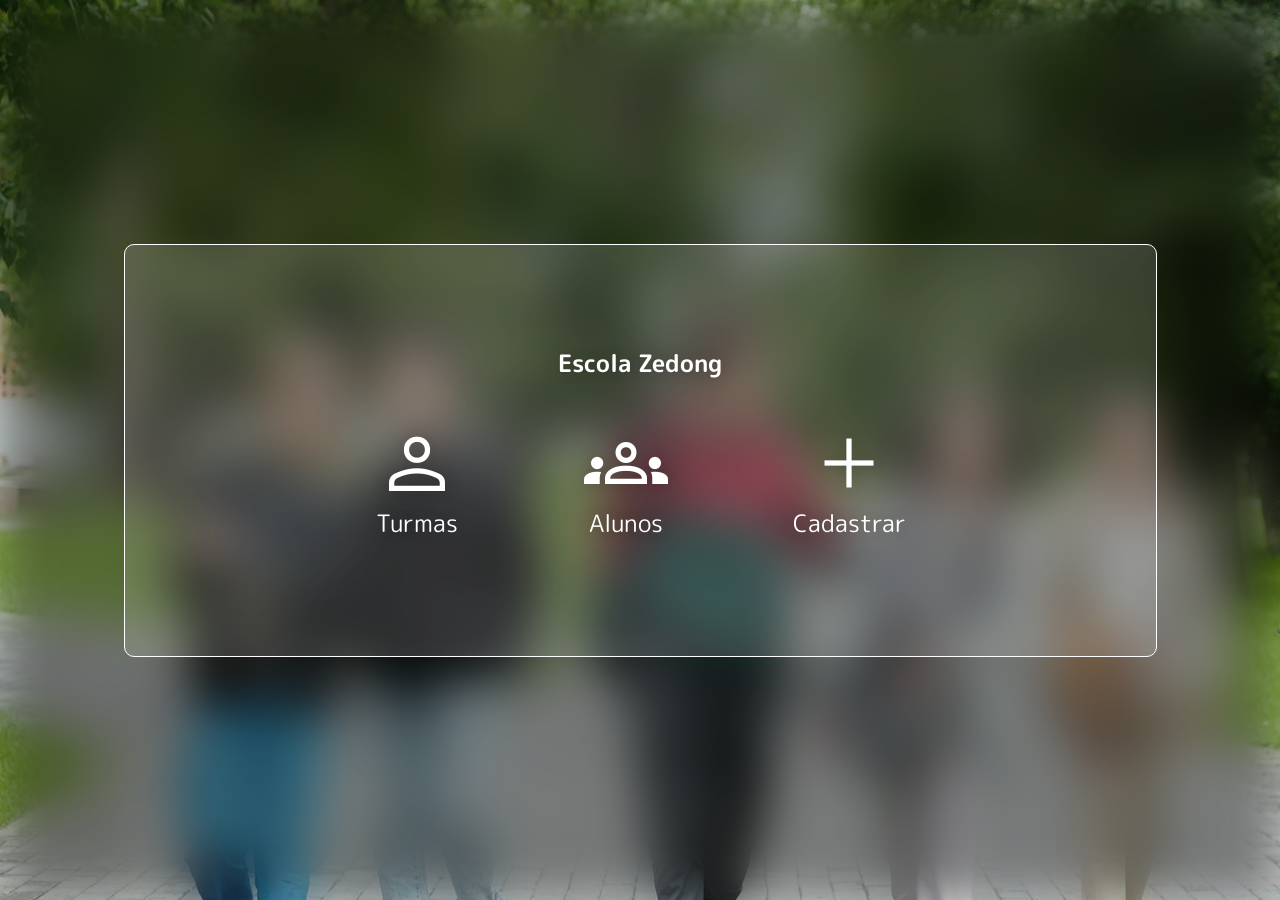
<file: index.html>
<!DOCTYPE html>
    <html lang="pt">
    <head>
        <meta charset="UTF-8">
        <meta name="viewport" content="width=device-width, initial-scale=1.0">
        <title>Document</title>
        <link rel="stylesheet" href="css/geral.css">
        <link rel="stylesheet" href="https://fonts.googleapis.com/css2?family=Material+Symbols+Outlined:opsz,wght,FILL,GRAD@24,400,0,0"/>
        <style>
            body, .botao-nav-container, body > section{
                display: flex;
                justify-content: center;
                flex-direction: column;
                align-items: center;
            }
            body{
                padding: 0;
            }
            body > section{
                gap: 25px;
                border: 1px solid #fff;
                background-color: #ffffff25;
                border-radius: 10px;
                padding: 100px 200px;
            }
            h1, .botao-nav-container{
                color: #ffffff;
                text-shadow: 0px 0px 15px #0000003b;
            }
            nav{
                display: flex;
                gap: 25px;
            }
            .botao-nav-container{
                justify-content: center;
                width: 100%;
                height: 100%;
                padding: 15px 50px;
                font-size: 1.5em;
                text-decoration: none;
                transition: 0.3s ease;
            }
            .botao-nav-container:hover{
                transform:rotate3d(0,15,0, 25deg) translate(0,-5px);
                text-shadow: 0 0 25px #ffffffa1;
            }
            .botao-nav-container .material-symbols-outlined{
                font-size: 3.5em;
            }
        </style>
    </head>
    <body>
        <section>
            <h1 style="text-align: center;">Escola Zedong</h1>
            <nav>
                <a class="botao-nav-container" href="./pages/turmas.php">
                    <span class="material-symbols-outlined">person</span>
                    <span>Turmas</span>
                </a>
                <a class="botao-nav-container" href="./pages/alunos.php">
                    <span class="material-symbols-outlined">groups</span>
                    <span>Alunos</span>
                </a>
                <a class="botao-nav-container" href="./pages/cadastro.php">
                    <span class="material-symbols-outlined">add</span>
                    <span>Cadastrar</span>
                </a>
            </nav>
        </section>
    </body>
</html>
</file>
<file: css/geral.css>
@import url('https://fonts.googleapis.com/css2?family=M+PLUS+Rounded+1c&display=swap');
*{
    margin: 0;
    padding: 0;
    box-sizing: border-box;
}

body, html{
    width: 100vw;
    min-height: 100vh;
    overflow-x: hidden;
}
body{
    font-family: "M PLUS Rounded 1c", sans-serif;
    background: url(../img/escola.jpg);
    backdrop-filter: blur(25px) brightness(0.6);
    padding: 50px 0;
}
.nav-paginas{
    display: flex;
    justify-content: center;
    gap: 100px;
    flex-wrap: wrap;
    margin: 20px 0 50px 0;
}
.nav-link {
    display: flex;
    flex-direction: column;
    align-items: center;
    text-decoration: none;
    color: #fff;
    font-weight: 600;
    transition: all 0.3s ease;
}

.nav-link .material-symbols-outlined{
    font-size: 36px;
    margin-bottom: 5px;
    transition: transform 0.3s ease, text-shadow 0.3s ease;
}
.nav-link:hover{
    color: #a6ffa0;
}
.nav-link:hover .material-symbols-outlined{
    transform: translateY(-5px);
    text-shadow: 0 0 15px #ffffff88;
}
@media(max-width: 650px) {
    nav {
        gap: 15px;
    }
    .nav-link .material-symbols-outlined{
        font-size: 28px;
    }
    .nav-link span {
        font-size: 0.85em;
    }
}
</file>
